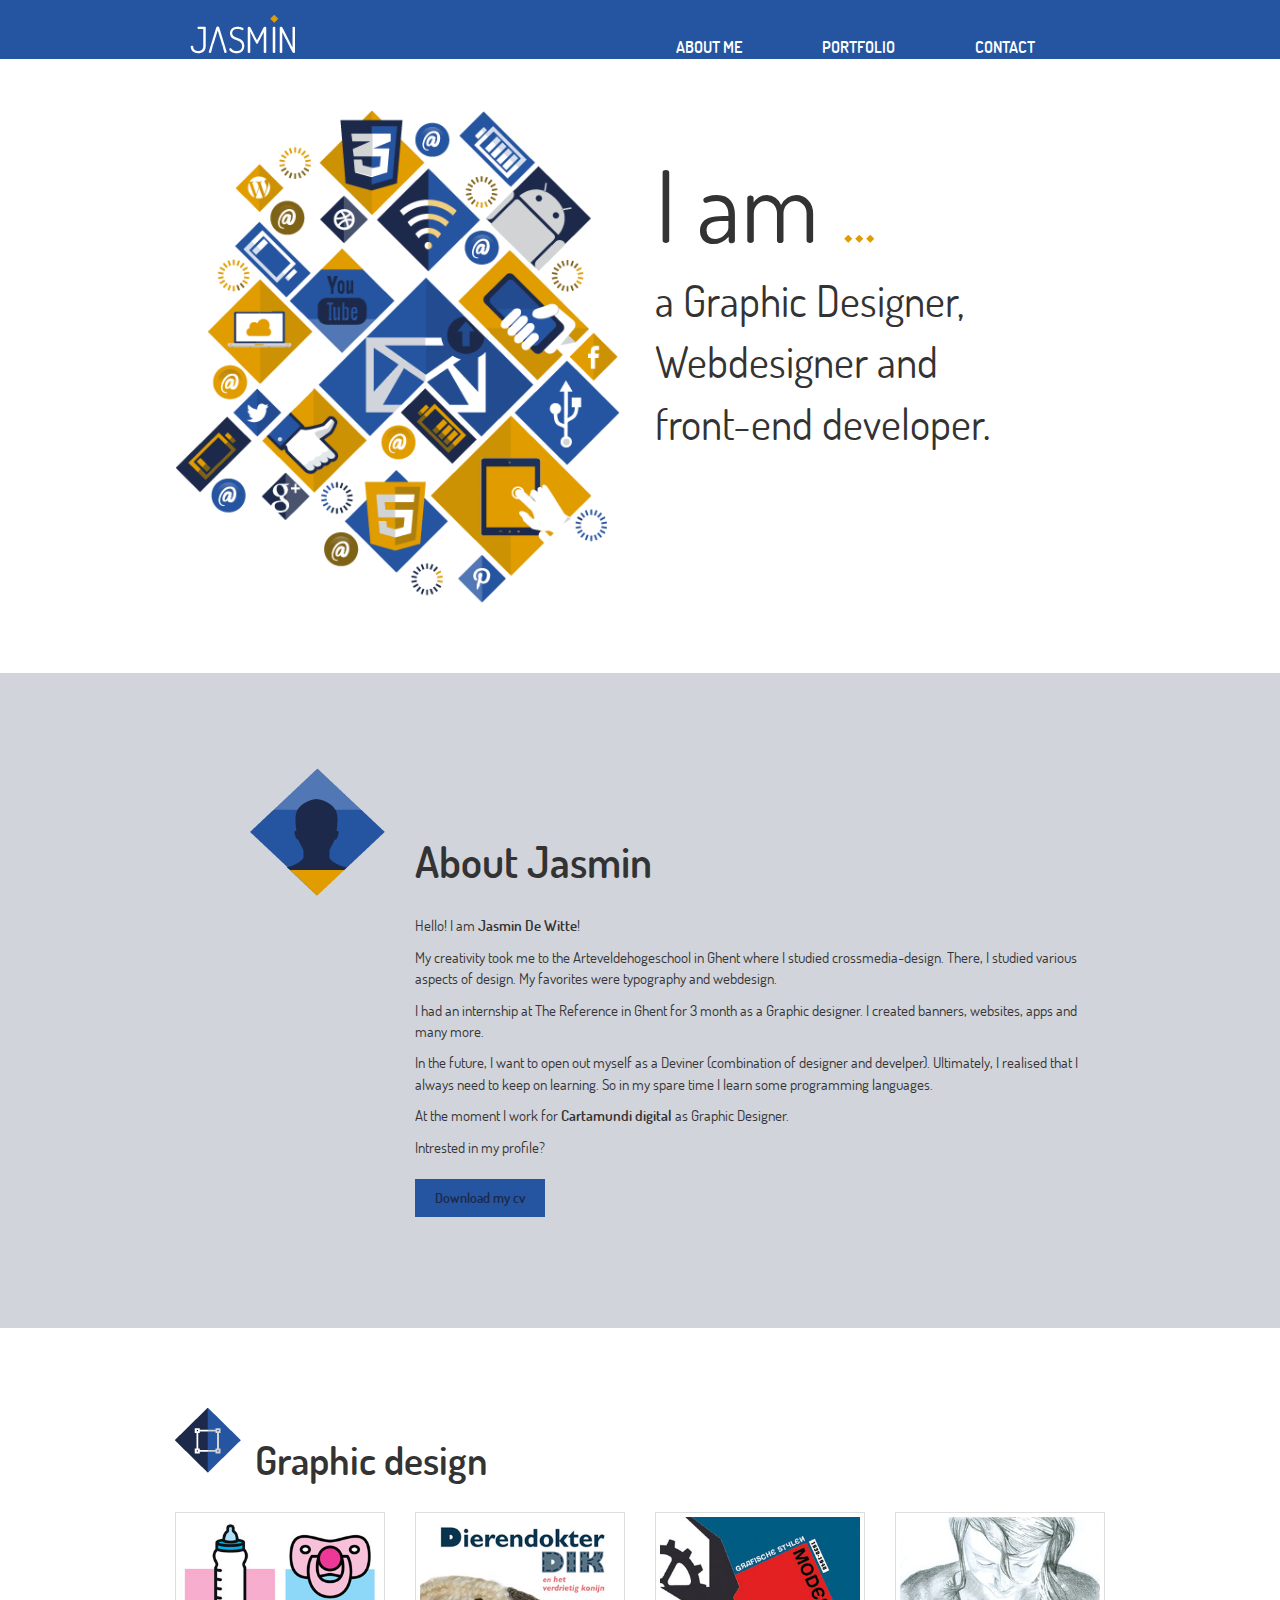
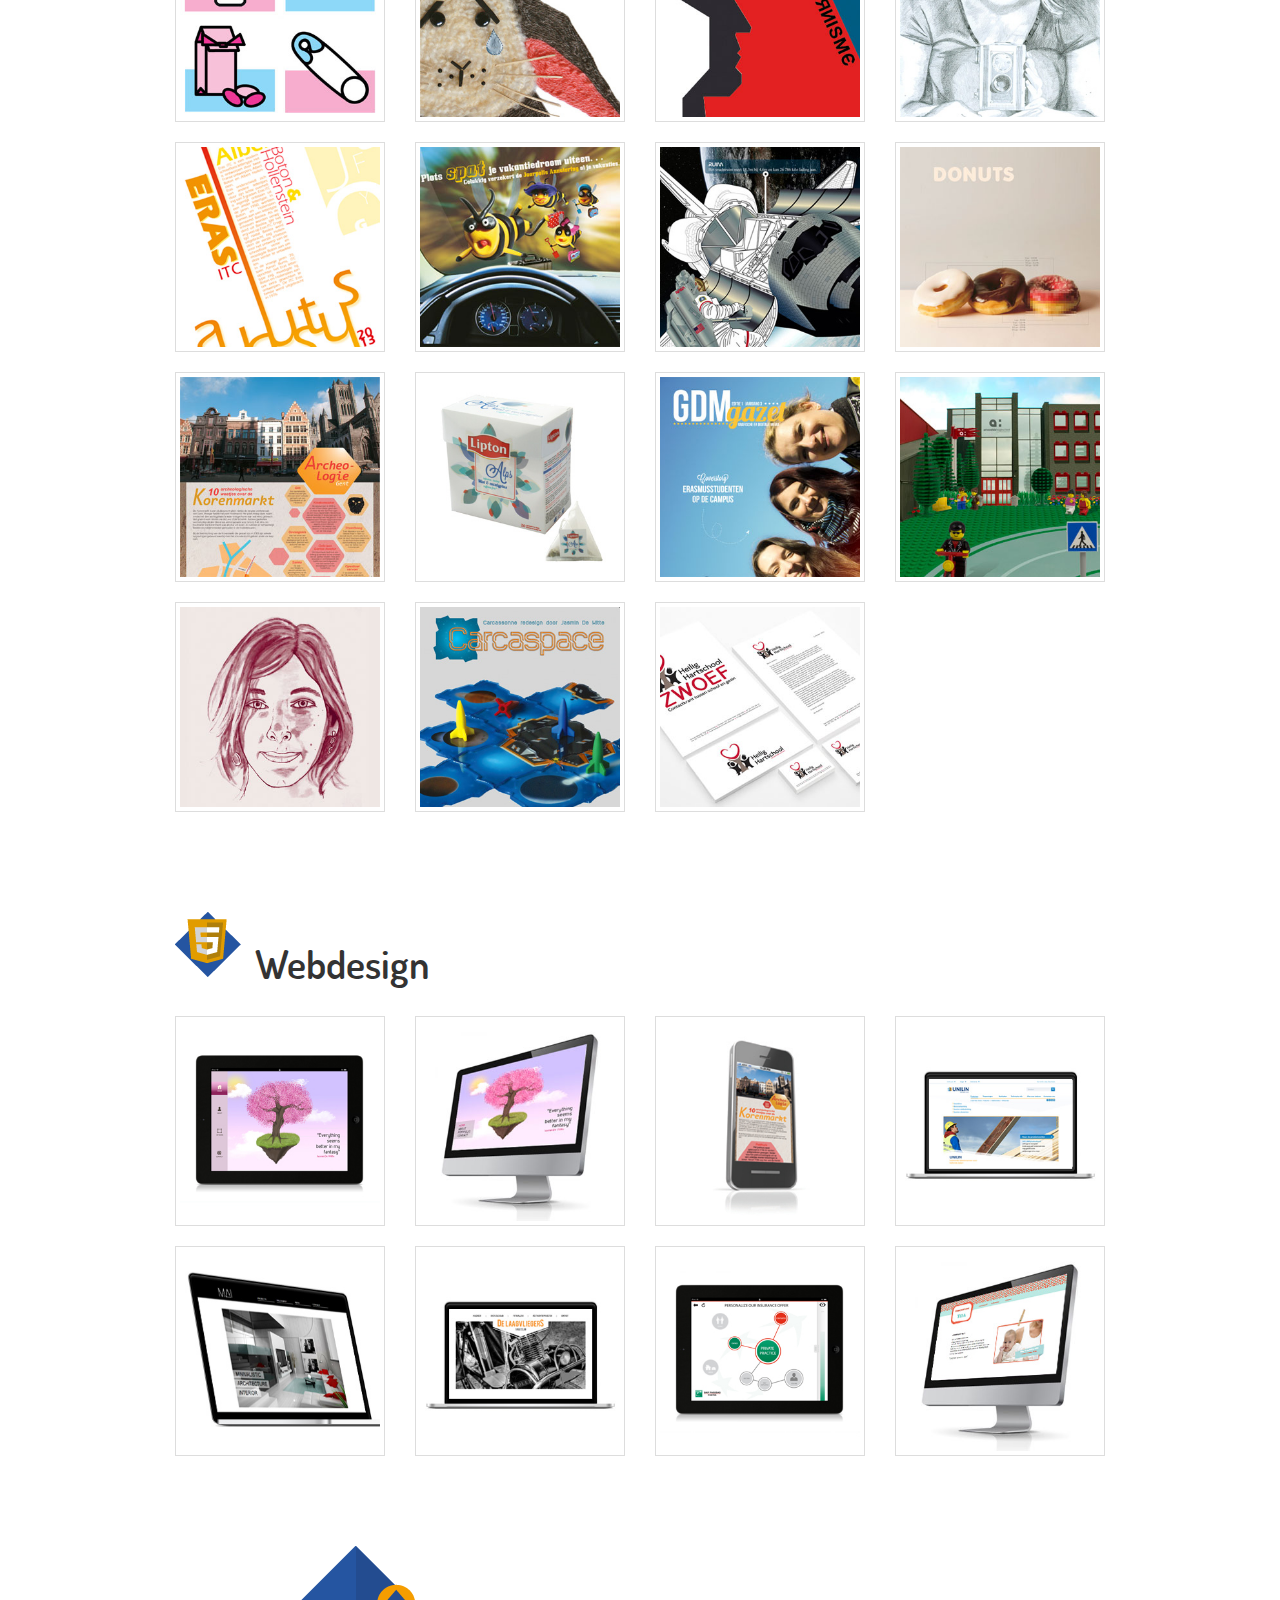
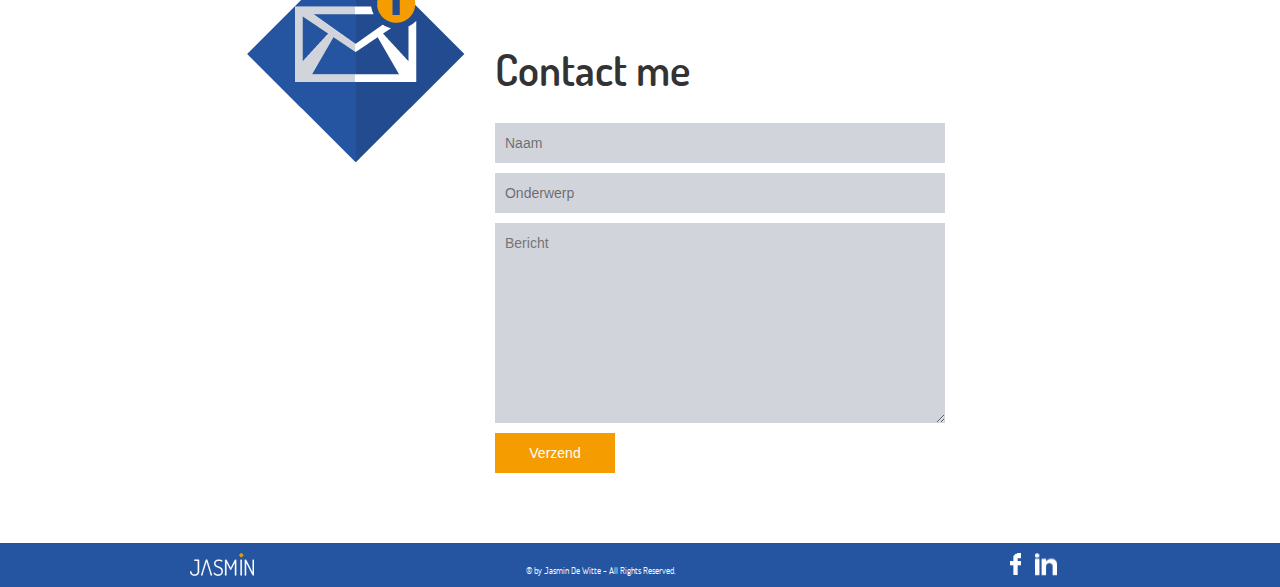
<file: index.html>
<!DOCTYPE HTML>
<html>
<head>
<meta http-equiv="Content-Type" content="text/html; charset=utf-8">
<meta content='width=device-width, initial-scale=1.0, maximum-scale=1.0, user-scalable=0' name='viewport' />
<meta name="viewport" content="width=device-width" />
<title>Jasmin De Witte - Graphic designer & webdesigner</title>
<link rel="stylesheet" type="text/css" href="styles/bootstrap.css">
<link rel="stylesheet" type="text/css" href="styles/style.css">
<link rel="stylesheet" href="styles/jquery.fancybox.css" type="text/css" media="screen"/>

<!-- Phone -->
<link href="styles/phone.css" rel="stylesheet" type="text/css" media="only screen and (max-width:320px)">
<!-- Tablet -->
<link href="styles/tablet.css" rel="stylesheet" type="text/css" media="only screen and (min-width:321px) and (max-width:768px)">
<!-- portrait -->
<link href="styles/portrait.css" rel="stylesheet" type="text/css" media="only screen and (min-width:769px) and (max-width:990px)">
        
<script src="https://code.jquery.com/jquery-1.10.1.min.js"></script>   
<script type="text/javascript" src="scripts/jquery.mousewheel-3.0.6.pack.js"></script>     
<script src="scripts/bootstrap.min.js"></script>
<script type="text/javascript" src="scripts/jquery.fancybox.pack.js"></script>
<script src="scripts/lightbox.js"></script>

</head>

<body> 
    	<div class="navbar navbar-inverse navbar-fixed-top">
        	<div class="container">
                    <div class="navbar-header">
                    <div class="col-xs-2">
                   		 <a href="#" class="navbar-brand"><img src="assets/images/logo_groot.png" alt="Jasmin"></a>
                    </div>
                     <button class="navbar-toggle" data-toggle="collapse" data-target=".navHeaderCollapse">
                    <span class="icon-bar"></span>
                    <span class="icon-bar"></span>
                    <span class="icon-bar"></span>
                    </button>
            </div>
            
        
        <div class="collapse navbar-collapse navHeaderCollapse">
        	<nav>
            <ul class="nav">
             
                    <li><a href="#about">About me</a></li>
                    <li><a href="#work">Portfolio</a></li>
                    <li><a href="#contact">Contact</a></li>
            </ul>
            </nav>
        </div>
      

        
        </div>
      </div>
      
  	<div class="container">
    	 <div class="row intro">
         	<div class="col-sm-6">
            <img class="img-responsive" id="graphics" src="assets/images/portfolio.png" alt="Grafische en multimedia elementen">
            </div>
           
            <div class="col-sm-6 tekst">
            	<div><h1>I am<span id="puntjes"><img src="assets/images/puntjes.png" alt="..."></span></h1></div>
                <p class="intro">a Graphic Designer,<br>Webdesigner and <br>front-end developer.</p>
            </div>
         </div>
         </div>
         
         <div class="about">
             <div class="container">
                 <div class="row">
                        <div class="col-sm-3">
                            <img id="about" src="assets/images/about.png" alt="About">
                        </div>
                        <div class="col-sm-9">
                            <h2>About Jasmin</h2>
                            <p>Hello! I am <span>Jasmin De Witte</span>!</p>
            
                            <p>My creativity took me to the Arteveldehogeschool in Ghent where I studied crossmedia-design. There, I studied various aspects of design. My favorites were typography and webdesign.</p>
                            
                            <p>I had an internship at The Reference in Ghent for 3 month as a Graphic designer. I created banners, websites, apps and many more.</p>
                            
                            <p>In the future, I want to open out myself as a Deviner (combination of designer and develper).  Ultimately,  I realised that I always need to keep on learning. So in my spare time I learn some programming languages.</p>
                            
                            <p>At the moment I work for <span><strong>Cartamundi digital</strong></span> as Graphic Designer.</p>
                            
                            <p>Intrested in my profile?</p>
            				<br>
            				<a class="download" download="cv_JasminDeWitte.pdf" href="assets/files/cv.pdf">Download my cv</a>
                        </div>
                    </div>
            	 </div>
         	</div>
    
    <div id="work" class="portfolio">
    	<div class="container">
        	<div class="graphic design">
            	<div class="row">
                    <div class="col-sm-1 hidden-xs">
                    	<img id="work" class="work" src="assets/images/Graphic-design.png" alt="Anker points">
                    </div>
                    <div class="col-sm-11">
                    	<h3 >Graphic design</h3>
                    </div>
                </div>
                
                
                <div class="row">
                	<div class="col-md-6">
                        <div class="row">
                            <div class="col-sm-6">     
                           		 <a class="lightbox" title="Memoriespel thema geboorte" href="assets/images/spel.jpg"><img class="thumbnail" src="assets/images/thumb/spel.jpg" alt="memoriespel"></a>                    
                            </div>
                            <div class="col-sm-6">
                            <a class="lightbox" title="Kinderboek" href="assets/images/kinderboek.jpg"><img class="thumbnail" src="assets/images/thumb/kinderboek.jpg" alt="kinderboek"></a>                
                            	
                            </div>
                		</div>
                    </div>
                    <div class="col-md-6">
                        <div class="row">
                        <div class="col-sm-6">
                        <a class="lightbox" title="1/4 - Stijlboekje thema Modernisme" rel="modernisme" href="assets/images/stijlboekje.jpg"><img class="thumbnail" src="assets/images/thumb/stijl.jpg" alt="modernisme"></a>
                        <a class="lightbox" title="2/4 - Stijlboekje thema Modernisme" rel="modernisme" href="assets/images/stijlboekje4.jpg"></a>
                        <a class="lightbox" title="3/4 - Stijlboekje thema Modernisme" rel="modernisme" href="assets/images/stijlboekje5.jpg"></a>
                        <a class="lightbox" title="4/4 - Stijlboekje thema Modernisme" rel="modernisme" href="assets/images/stijlboekje6.jpg"></a>
                        </div>
                        <div class="col-sm-6">
                        <a class="lightbox" title="Potloodschets" href="assets/images/schets.jpg"><img class="thumbnail" src="assets/images/thumb/schets.jpg" alt="potloodschets"></a>  
                        </div>
                        </div>
                    </div>
                </div>
                
                 <div class="row">
                	<div class="col-md-6">
                        <div class="row">
                            <div class="col-sm-6">
                            <a class="lightbox" title="Typografische kalender" href="assets/images/kalender.png"><img class="thumbnail" src="assets/images/thumb/typografie.jpg" alt="typografische kaldender"></a>
                            </div>
                            <div class="col-sm-6">
                            <a class="lightbox" title="Affiche met fotomanipulatie" href="assets/images/vab.jpg"><img class="thumbnail" src="assets/images/thumb/vab.jpg" alt="fotografiek"></a>
                            	
                            </div>
                		</div>
                    </div>
                    <div class="col-md-6">
                        <div class="row">
                        <div class="col-sm-6">
                        <a class="lightbox" title="Infografiek met vectorillustratie" href="assets/images/infografiek.jpg"><img class="thumbnail" src="assets/images/thumb/infografiek.jpg" alt="Illustrator art"></a> 
                        </div>
                        <div class="col-sm-6">
                        <a class="lightbox" title="Fotografie opdracht en nabewerking met Photoshop " href="assets/images/donut.jpg"> <img class="thumbnail" src="assets/images/thumb/donut.jpg" alt="micro-macro Photoshop"></a>
                        </div>
                        </div>
                    </div>
                </div>
                
                <div class="row">
                	<div class="col-md-6">
                        <div class="row">
                            <div class="col-sm-6">
                            <a class="lightbox" title="Infografiek" rel="gent" href="assets/images/infografiek_gent.jpg"><img class="thumbnail" src="assets/images/thumb/gent.jpg" alt="infografiek gent"></a>
                            <a class="lightbox" title="Interactief informatiebord met link naar webapplicatie" rel="gent" href="assets/images/infografiek.png"></a>
                            </div>
                            <div class="col-sm-6">
                            <a class="lightbox" title="Verpakking Lipton alpenthee" href="assets/images/theedoos.jpg"><img class="thumbnail" src="assets/images/thumb/theedoos.jpg" alt="verpakking lipton thee"></a>  	
                            </div>
                		</div>
                    </div>
                    <div class="col-md-6">
                        <div class="row">
                        <div class="col-sm-6">
                        <a class="lightbox" title="1/5 - Schoolkrant GDM-gazet cover" rel="gazet" href="assets/images/GDM1.jpg"><img class="thumbnail" src="assets/images/thumb/GDM.jpg" alt="GDM-gazet"></a>
                        <a class="lightbox" title="2/5 - Schoolkrant GDM-gazet artikels" rel="gazet" href="assets/images/GDM5.jpg"></a>
                        <a class="lightbox" title="3/5 - Schoolkrant GDM-gazet artikels" rel="gazet" href="assets/images/GDM2.jpg"></a>
                        <a class="lightbox" title="4/5 - Schoolkrant GDM-gazet artikels" rel="gazet" href="assets/images/GDM6.jpg"></a>
                        <a class="lightbox" title="5/5 - Schoolkrant GDM-gazet artikels" rel="gazet" href="assets/images/GDM4.jpg"></a>
                        </div>
                        <div class="col-sm-6">
                        <a class="lightbox" title="Fotografiek Photoshop manipulatie versie 1" rel="info" href="assets/images/fotografiek2.jpg"><img class="thumbnail" src="assets/images/thumb/fotografiek.jpg" alt="fotografiek Photoshop"></a>
                         <a class="lightbox" title="Fotografiek Photoshop manipulatie versie 2" rel="info" href="assets/images/Vuilegeit_jasmin.jpg"></a> 
                        </div>
                        </div>
                    </div>
                </div>
                
               <div class="row">
                	<div class="col-md-6">
                        <div class="row">
                            <div class="col-sm-6">
                            	<a class="lightbox" href="assets/images/portret.jpg" title="Zelfportret geschetst met markers"><img class="thumbnail" src="assets/images/thumb/zelfportret.jpg" alt="schets met markers"></a>
                            </div>
                            <div class="col-sm-6">
                            <a class="lightbox" title="1/2 - Redesign Carcassonne" rel="spel" href="assets/images/Creares.jpg"><img class="thumbnail" src="assets/images/thumb/Creares.jpg" alt="redesign spel"></a>
                         <a class="lightbox" title="2/2 - Redesign Carcassonne" rel="spel" href="assets/images/Presentatie.jpg"></a> 
                            </div>
                		</div>
                    </div>
                    <div class="col-md-6">
                        <div class="row">
                        <div class="col-sm-6">
                        <a class="lightbox" title="1/3 - Huisstijl Heilig Hartschool" rel="school" href="assets/images/bachelor_drukwerk.jpg"><img class="thumbnail" src="assets/images/thumb/huisstijl.jpg" alt="huisstijl Heilig Hartschool"></a>
                         <a class="lightbox" title="2/3 - Visitekaartje Heilig Hartschool" rel="school" href="assets/images/bachelor_visitekaart.jpg"></a>
                          <a class="lightbox" title="3/3 - Logo Heilig Hartschool" rel="school" href="assets/images/logo_heilighartschool.jpg"></a> 
                        </div>
                        </div>
                    </div>
                </div>
               
            </div>
            
            
        	<div class="webdesign">
            	<div class="row">
            		<div class="col-sm-1 hidden-xs">
                    	<img class="work" src="assets/images/webdesign.png" alt="HTML5">
                    </div>
                	<div class="col-sm-11">
                    	<h3>Webdesign</h3>
                    </div>
                </div>
                
                <div class="row">
                	<div class="col-md-6">
                        <div class="row">
                            <div class="col-sm-6">
                            <a class="lightbox" title="Tablet versie" href="assets/images/tablet_portfolio.jpg"><img class="thumbnail" src="assets/images/thumb/tablet_portfolio.jpg" alt="tablet versie creatief portfolio"></a>
                            </div>
                            <div class="col-sm-6">
                            <a class="lightbox" title="Creatief portfolio" href="web/"><img class="thumbnail" src="assets/images/thumb/portfolio.jpg" alt="Webdesign portfolio"></a>
                            	
                            </div>
                		</div>
                    </div>
                    <div class="col-md-6">
                        <div class="row">
                        <div class="col-sm-6">
                         <a class="lightbox" title="Webapplicatie infografiek met behulp van Bootstrap" href="assets/images/thumb/infografiek2.jpg"><img class="thumbnail" src="assets/images/thumb/infografiek2.jpg" alt="infografiek"></a>
                        </div>
                        <div class="col-sm-6">
                        <a class="lightbox" title="1/4 - Stageopdracht homepagina Unilin" rel="unilin" href="assets/images/Unilin_home.jpg"><img class="thumbnail" src="assets/images/thumb/unilin.jpg" alt="Homepagina Uniliin"></a> 
                         <a class="lightbox" title="2/4 - Stageopdracht homepagina Unilin" rel="unilin" href="assets/images/Unilin_dakelementenv2.jpg"></a>
                         <a class="lightbox" title="3/4 - Stageopdracht detailpagina Unilin" rel="unilin" href="assets/images/Unilin_homev2.jpg"></a>
                         <a class="lightbox" title="4/4 - Stageopdracht detailpagina Unilin" rel="unilin" href="assets/images/Unilin_pag.jpg"></a>
                        </div>
                        </div>
                    </div>
                </div>
                
                <div class="row">
                	<div class="col-md-6">
                        <div class="row">
                            <div class="col-sm-6">
                            <a class="lightbox" title="1/3 - Mai webdesign homepage" rel="mai" href="assets/images/mai.jpg"><img class="thumbnail" src="assets/images/thumb/mai.jpg" alt="Website interieurvormgeving"></a>
                            <a class="lightbox" title="2/3 - Mai webdesign detailpage" rel="mai" href="assets/images/mai3.jpg"></a>
                            <a class="lightbox" title="3/3 -  Mai webdesign detailpage" rel="mai" href="assets/images/mai2.jpg"></a>
                            </div>
                            <div class="col-sm-6">
                            <a class="lightbox" href="http://www.solexclubdelaagvliegers.nl/"><img class="thumbnail" src="assets/images/thumb/solex.jpg" alt="Website solexclub"></a>
                            </div>
                		</div>
                    </div>
                    <div class="col-md-6">
                        <div class="row">
                        <div class="col-sm-6">
                        <a class="lightbox" title="1/3 - BNP Baripas applicatie" rel="bnp" href="assets/images/page_step4.jpg"><img class="thumbnail" src="assets/images/thumb/bnp.jpg" alt="applicatie BNP"></a>
                             <a class="lightbox" title="2/3 - BNP Baripas applicatie" rel="bnp" href="assets/images/home_bank.jpg"></a> 
                             <a class="lightbox" title="2/3 - BNP Baripas applicatie" rel="bnp" href="assets/images/solutions.jpg"></a>
                        </div>
                        <div class="col-sm-6">
                        <a class="lightbox" href="http://users.telenet.be/tita/"><img class="thumbnail" src="assets/images/thumb/tita.jpg" alt="Website kinderopvang Tita"></a>
                        </div>
                        </div>
                    </div>
                </div>
            </div>
        </div>
    </div>
    
    <div class="contact">
    	<div class="container">
        	<div class="row">
                        <div class="col-sm-4 hidden-xs">
                       		 <img id="mail" src="assets/images/mail.png" alt="Contact me">
                        </div>
                        <div class="col-sm-6">
                        	<h2 id="contact">Contact me</h2>
                            <form action="mailto:jasminjdw@gmail.com" method="post" enctype="text/plain">
                                <input type="text" value="Naam">
                                <input type="text" value="Onderwerp">
                                <textarea placeholder="Bericht" name="Bericht"></textarea>
                                <input type="submit" value="Verzend">
                            </form>
                        </div>
            </div>
        </div>
    </div>
        
        <footer>
        	<div class="container footer">
            	<div class="col-sm-1 hidden-xs">
                	<img src="assets/images/logo_klein.png" alt="Jasmin">
                </div>
                <div class="col-sm-9">
                	<p>&#169; by Jasmin De Witte - All Rights Reserved.</p>
                </div>
                <div class="col-sm-2 socialmedia hidden-xs">
                	<div class="row">                    	
                        <div class="col-sm-12">
                            <a class="ico fb" href="https://www.facebook.com/jasmin.dewitte?ref=tn_tnmn">fb</a>
                            <a class="ico li" href="http://www.linkedin.com/pub/jasmin-de-witte/65/147/757">li</a>
                        </div>                       
                    </div>                	
                </div>
            </div>
        </footer>  
 <script>
  (function(i,s,o,g,r,a,m){i['GoogleAnalyticsObject']=r;i[r]=i[r]||function(){
  (i[r].q=i[r].q||[]).push(arguments)},i[r].l=1*new Date();a=s.createElement(o),
  m=s.getElementsByTagName(o)[0];a.async=1;a.src=g;m.parentNode.insertBefore(a,m)
  })(window,document,'script','//www.google-analytics.com/analytics.js','ga');

  ga('create', 'UA-45628376-1', 'jasmindewitte.be');
  ga('send', 'pageview');

</script>  
</body>
</html>
</file>
<file: styles/phone.css>
@charset "utf-8";

@import url('tablet.css');

img#about{
    display: block;
    margin: 0 auto;
	float:none;
}

h2 {
    padding: 15px 0 10px;
	text-align:center;
	font-size:35px;
}

h3{
	font-size:30px;
	padding:40px 0 20px 0;
}

.download{
	display: block;
    margin:auto;
	float:none;
	text-align:center;
	height:40px;
}

.contact{
	margin:30px 0;
}

#contact{
	padding-top:20px;
}
</file>
<file: styles/tablet.css>
@charset "utf-8";

.nav li{
	margin:0;
	padding: 10px 0;
}

nav{
	float:left;
}

.nav li{
	float:none;
}

.open > .dropdown-menu {
    width: 100%;
}

h1{
	padding-top: 10px;
	font-size:80px;
}

p.intro{
	font-size:40px;
}

img#about{
	float:left;
}

.contact{
	margin:40px 0;
}

#contact{
	padding-top:10px;
}

.nav .col-sm-2{
	padding-left:0;
	padding:right:0;
}

#graphics{
	margin:0 auto;
}
</file>
<file: styles/portrait.css>
@charset "utf-8";
/* CSS Document */

#graphics{
	margin-top:60px;
}
</file>
<file: styles/style.css>
@charset "utf-8";
@import url("//netdna.bootstrapcdn.com/bootstrap/3.0.0/css/bootstrap.min.css");

@font-face {
  font-family: "Dosis-regular";
    src: url('fonts/dosis-regular-webfont.eot');
    src: url('fonts/dosis-regular-webfont.eot?#iefix') format('embedded-opentype'),
         url('fonts/dosis-regular-webfont.woff') format('woff'),
         url('fonts/dosis-regular-webfont.ttf') format('truetype'),
         url('fonts/dosis-regular-webfont.svg#dosisregular') format('svg');
    font-weight: normal;
    font-style: normal;
}
@font-face {
  font-family: "Dosis-semibold";
    src: url('fonts/dosis-semibold-webfont.eot');
    src: url('fonts/dosis-semibold-webfont.eot?#iefix') format('embedded-opentype'),
         url('fonts/dosis-semibold-webfont.woff') format('woff'),
         url('fonts/dosis-semibold-webfont.ttf') format('truetype'),
         url('fonts/dosis-semibold-webfont.svg#dosisregular') format('svg');
}
/* CSS Document */
/* navigatie */
nav{
	float:right;
	padding-right:30px;
}

.navbar{
	background-color:#2555a1;
	border-bottom:none;
}

.nav li a {
	color:#FFF;
	text-transform:uppercase;
	text-decoration:none;
	font-family:"Dosis-semibold";
	font-size:16px;
	padding:0;
}

.nav li a:hover {
	background-color:#2555A1;
}

.navbar-inverse .navbar-toggle {
    background-color: #E19C00;
    margin-top: 20px;
	border:none;
}

.navbar-inverse .navbar-toggle:focus, .navbar-inverse .navbar-toggle:hover {
    background-color: #E19C00;
}

.navbar-inverse .navbar-collapse, .navbar-inverse .navbar-form {
    border-color: #FFF;
}

.nav li{
	padding-top:36px;
	margin:0 40px;
	float:left;
}

/* home */
div.intro{
	padding-top:80px;
}

#graphics{
	padding-top:30px;
	max-height:523px;
}

h1{
	font-family: "Dosis-regular";
	font-size:100px;
	padding-top: 50px;
}

#puntjes{
	padding-left:25px;
}
span img {
    vertical-align:baseline;
}

p{
	font-family:"Dosis-regular";
	font-size:15px;
}

p.intro{
	font-size:43px;
	line-height:1,1;
}

p span {
	font-family:"Dosis-semibold";
}

span#intro, h2 {
	font-size:43px;
	font-family:"Dosis-semibold";
}
/* about */
.about{
	background-color:#d2d4db;
	width:100%;
	height:100%;
	padding:95px 0 120px 0;
	margin-top:70px;
}

 h2{
	 padding: 50px 0 20px 0;
	 
}

img#about{
	float:right;
}

.download{
	background-color:#2555a1;
	height: 50px;
	width: 160px;
	padding: 10px 20px;
	color: #1d294a;
}

a{
	font-family: "Dosis-semibold";
}

a:hover{
	color: #e19c00;
	text-decoration:none;
}
/* portfolio */
h3{
	font-family:"Dosis-semibold";
	font-size:40px;
	padding:90px 0 20px 0;
}

.thumbnail {
    border: 1px solid #DDDDDD;
    border-radius:0;
	margin-bottom:20px;
}

.thumbnail:hover {
    border: 1px solid #2555a1;
	cursor:pointer;
}

.work{
	margin-top:80px;
}


/* contact */
#mail{
	float:right;
}

form input[type="text"], textarea {
    background-color: #d2d4db;
    color: rgba(0, 0, 0, 0.5);
    height: 40px;
    margin-bottom: 10px;
    outline: medium none;
    padding-left: 10px;
    width: 100%;
	border: none;	
}

form input[type="text"]:focus, textarea:focus {
	border: 2px solid #e19c00;
}

textarea {
    color: #000000;
    height: 200px;
    padding: 10px 0 0 10px;
}

form input[type="submit"] {
    background-color: #f59d00;
    color: #FFFFFF;
    height: 40px;
    width: 120px;
	border: none;
}
.contact{
	margin:70px 0;
}

#contact{
	padding-top:80px;
}

/* footer */
footer{
	background-color:#2555a1;
}

footer img{
	padding: 10px 0;
}

a.li{
	background:url(images/ico_linkedin.png) no-repeat;
	background-position:left center;
	background-size:contain;
	text-indent:-1000000px;
	display:inline-block;
	width:50%;
	padding-top: 3px;
}

.fb{
padding-top:2px;
}

a.fb{
	background:url(images/ico_facebook.png) no-repeat;
	background-position: right center;	
	background-size:contain;
	text-indent:-1000000px;
	display:inline-block;
	width:40%;
	margin-right: 10%;
    width: 40%;
	
}

footer p{
	color:#FFF;
	font-size:9px;
	margin:0 auto;
	text-align:center;
	padding-top: 22px;
}


.ico
{
	float:left;
	text-align:left;
	margin:0;
	margin-top: 10px;
}



.socialmedia{
	padding-right:0;
}

.bottom{
	padding-top:22px;
}
</file>
